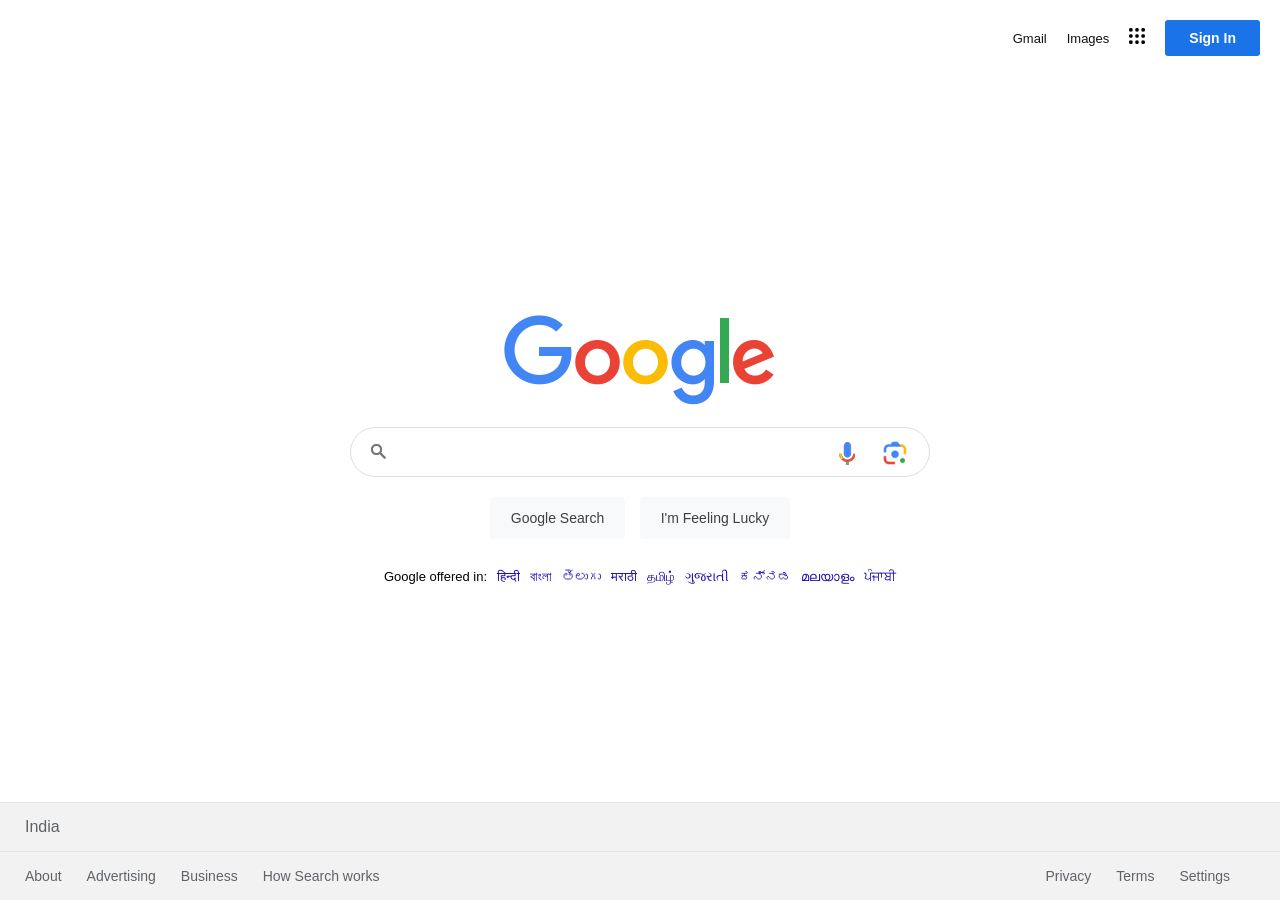
<file: Google/index.html>
<!DOCTYPE html>
<html lang="en">

<head>
    <meta charset="UTF-8">
    <meta name="viewport" content="width=device-width, initial-scale=1.0">
    <title>Google</title>
    <link rel="stylesheet" href="styles.css">
    
    <link rel="website icon" type="png" href="images/google_icon.png">
</head>

<body>
    <section>
        <header>
            <ul>
                <li>
                    <a href="">Gmail</a>
                </li>
                <li>
                    <a href="">Images</a>
                </li>
                <li>
                    <a href=""><img src="./images/menuIcon.png" alt=""></a>
                </li>
                <li>
                    <button>Sign In</button>
                </li>
            </ul>
        </header>

        <div class="main">
            <img src="./images/google.png" alt="">
            <div class="searchBox">
                <input type="text" class="search" id="search">
                <div class="icons">
                    <div>
                        <img src="./images/search.png" alt="">
                    </div>
                    <div class="miclens">
                        <img src="./images/mic.png" alt="">
                        <img src="./images/googlelens.png" alt="">
                    </div>
                </div>
            </div>
            <div class="buttons">
                <button class="searchbtn" id="clicks">Google Search</button>
                <button>I'm Feeling Lucky</button>

            </div>
            <ul class="languages">
                <li>Google offered in:</li>
                <li>
                    <a href="">हिन्दी</a>
                </li>
                <li>
                    <a href="">বাংলা</a>
                </li>
                <li>
                    <a href="">తెలుగు</a>
                </li>
                <li>
                    <a href="">मराठी
                    </a>
                </li>
                <li>
                    <a href="">தமிழ்</a>
                </li>
                <li>
                    <a href="">ગુજરાતી</a>
                </li>
                <li>
                    <a href="">ಕನ್ನಡ</a>
                </li>
                <li>
                    <a href="">മലയാളം</a>
                </li>
                <li>
                    <a href="">ਪੰਜਾਬੀ</a>
                </li>

            </ul>
        </div>
        <div class="footer">
            <div class="row row1">
                <p class="country">India</p>
            </div>
            <div class="row row2">
                <ul>
                    <li><a href="">About</a></li>
                    <li><a href="">Advertising</a></li>
                    <li><a href="">Business</a></li>
                    <li><a href="">How Search works</a></li>


                </ul>
                <ul>
                    <li><a href="">Privacy</a></li>
                    <li><a href="">Terms</a></li>
                    <li><a href="">Settings</a></li>
                </ul>
            </div>
        </div>
    </section>
</body>
<script>
    let query=document.querySelector('.search');
    let searchbtn=document.querySelector('.searchbtn');

    searchbtn.onclick=function(){
        let url = 'https://www.google.com/search?q='+query.value;

        window.open(url,'_self');
    }

    search.addEventListener('keydown', function(e) {
      if (e.key === 'Enter') clicks.click();
    });
</script>
</html>
</file>
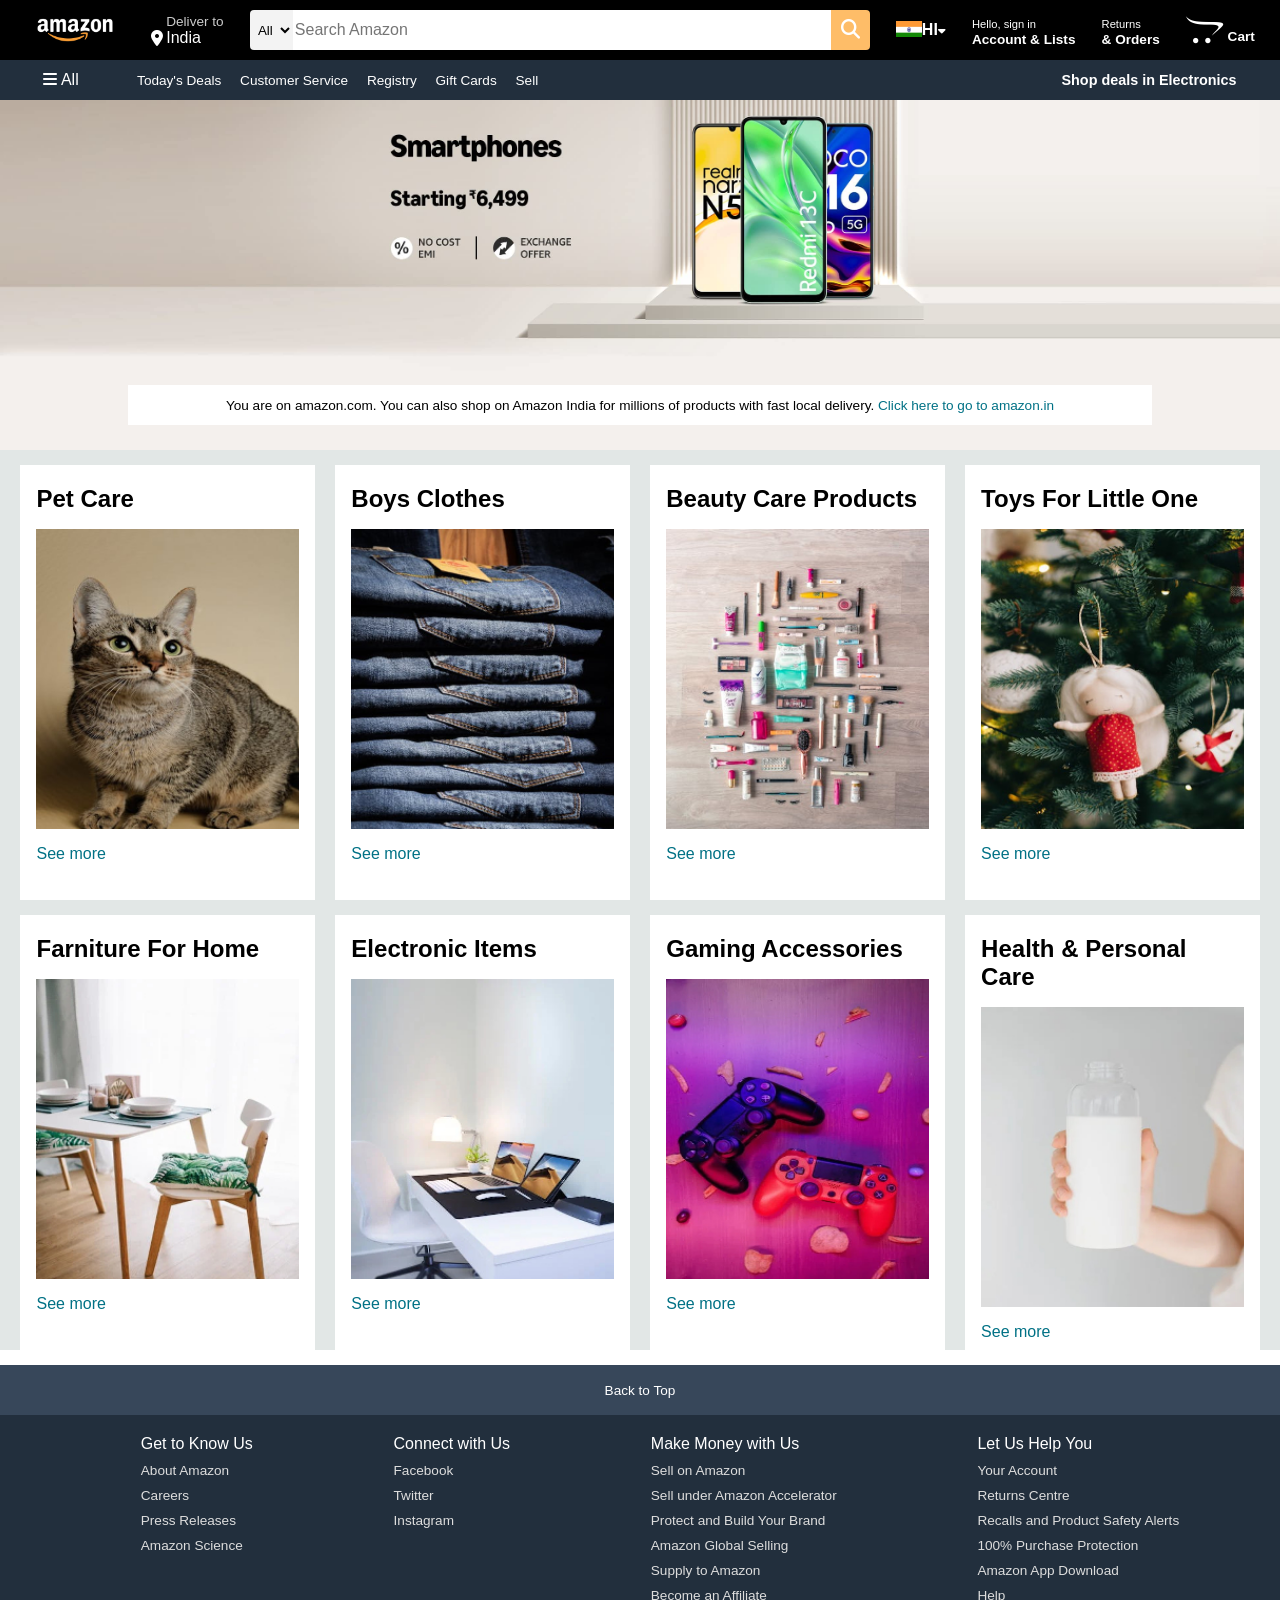
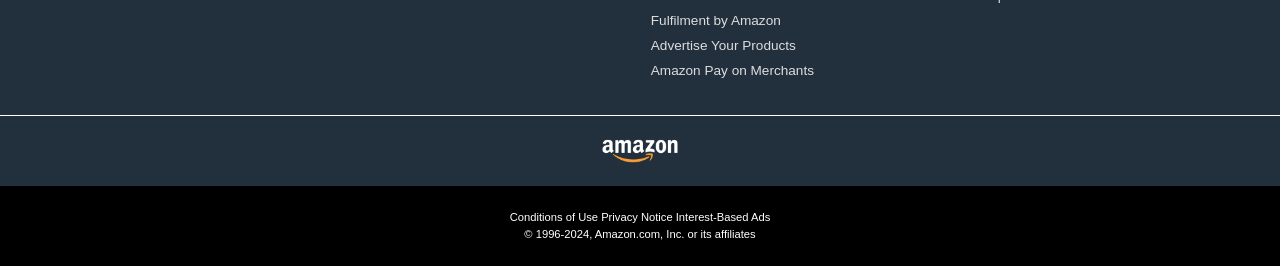
<file: Amazon/Amazon_Cloning.html>
<!DOCTYPE html>
<html lang="en">
<head>
    <meta charset="UTF-8">
    <meta name="viewport" content="width=device-width, initial-scale=1.0">
    <title>Online Shopping site in India: Shop Online for Mobiles, Books, Watches, Shoes and More</title>
    <link rel="stylesheet" href="https://cdnjs.cloudflare.com/ajax/libs/font-awesome/6.7.2/css/all.min.css" integrity="sha512-Evv84Mr4kqVGRNSgIGL/F/aIDqQb7xQ2vcrdIwxfjThSH8CSR7PBEakCr51Ck+w+/U6swU2Im1vVX0SVk9ABhg==" crossorigin="anonymous" referrerpolicy="no-referrer" />
    <link rel="stylesheet" href="Amazon_Cloning.css">
    
    <link rel="website icon" type="png" href="Images/web_icon.png">
</head>

<body>

    <header>
        <div class="navbar">

            <!-- /* box 1 */ -->
            <div class="nav-logo border">
                <div class="logo"></div>
            </div>

            <!-- /* box 2 */ -->
            <div class="nav-address border">
                <p class="add-1">Deliver to</p>
                <div class="add-icon">
                    <i class="fa-solid fa-location-dot"></i>
                    <p class="add-2">India</p>
                </div>
            </div>

            <!-- /* box 3 */ -->
            <div class="nav-search border">
                <select class="search—select">
                    <option>All</option>
                </select>
                <input placeholder="Search Amazon" class="search-input" id="search">
                <div class="search_icon">
                    <i class="fa-solid fa-magnifying-glass" id="clicks"></i>
                </div>
            </div>

            <!-- /* box 4 */ -->
            <div class="nav-flag border">
                <div class="flag"></div>
                HI
                <i class="fa-solid fa-caret-down"></i>
            </div>

            <!-- /* box 5 */ -->
            <div class="nav-signin border">
                <p><span>Hello, sign in</span></p>
                <p class="nav-second">Account & Lists</p>
            </div>

            <!-- /* box 6 */ -->
            <div class="nav-return border">
                <p><span>Returns</span></p>
                <p class="nav-second">& Orders</p>
            </div>

            <!-- /* box 7 */ -->
            <div class="nav-cart border">
                <i class="fa-brands fa-opencart"></i>
                Cart
            </div>
        </div>

        <!-- /* panel */ -->
        <div class="panel">

            <!-- /* panel 1*/ -->
            <div class="panel-all">
                <i class="fa-solid fa-bars"></i>
                All
            </div>

            <!-- /* panel 2*/ -->
            <div class="panel-ops">
                <p>Today's Deals</p>
                <p>Customer Service</p>
                <p>Registry</p>
                <p>Gift Cards</p>
                <p>Sell</p>
            </div>

            <!-- /* panel 3*/ -->
            <div class="panel-deals">
                Shop deals in Electronics
            </div>
        </div>
    </header>

    <!-- /* hero-section */ -->
    <div class="hero-section">
        <div class="hero-msg">
            <p>You are on amazon.com. You can also shop on Amazon India for millions of products with fast local delivery. <a>Click here to go to amazon.in</a></p>
        </div>
    </div>

    <!-- /* shop-section */ -->
    <div class="shop-section">
        <div class="box">
            <div class="box-content">
                <h2>Pet Care</h2>
                <div class="box-img" style="background-image: url('Images/b1.jpg')"></div>
                <p>See more</p>
            </div>
        </div>
        <div class="box">
            <div class="box-content">
                <h2>Boys Clothes</h2>
                <div class="box-img" style="background-image: url('Images/b2.jpg')"></div>
                <p>See more</p>
            </div>
        </div>
        <div class="box">
            <div class="box-content">
                <h2>Beauty Care Products</h2>
                <div class="box-img" style="background-image: url('Images/b3.jpg')"></div>
                <p>See more</p>
            </div>
        </div>
        <div class="box">
            <div class="box-content">
                <h2>Toys For Little One</h2>
                <div class="box-img" style="background-image: url('Images/b4.jpg')"></div>
                <p>See more</p>
            </div>
        </div>
        <div class="box">
            <div class="box-content">
                <h2>Farniture For Home</h2>
                <div class="box-img" style="background-image: url('Images/b5.jpg')"></div>
                <p>See more</p>
            </div>
        </div>
        <div class="box">
            <div class="box-content">
                <h2>Electronic Items</h2>
                <div class="box-img" style="background-image: url('Images/b6.jpg')"></div>
                <p>See more</p>
            </div>
        </div>
        <div class="box">
            <div class="box-content">
                <h2>Gaming Accessories</h2>
                <div class="box-img" style="background-image: url('Images/b7.jpg')"></div>
                <p>See more</p>
            </div>
        </div>
        <div class="box">
            <div class="box-content">
                <h2>Health & Personal Care</h2>
                <div class="box-img" style="background-image: url('Images/b8.jpg')"></div>
                <p>See more</p>
            </div>
        </div>
    </div>
    
    <!-- /* footer */ -->
    <footer>
        <div class="foot-panel1">
            Back to Top
        </div>

        <div class="foot-panel2">
            <ul>
                <p>Get to Know Us</p>
                <a>About Amazon</a>
                <a>Careers</a>
                <a>Press Releases</a>
                <a>Amazon Science</a>
            </ul>
            <ul>
                <p>Connect with Us</p>
                <a>Facebook</a>
                <a>Twitter</a>
                <a>Instagram</a>
            </ul>
            <ul>
                <p>Make Money with Us</p>
                <a>Sell on Amazon</a>
                <a>Sell under Amazon Accelerator</a>
                <a>Protect and Build Your Brand</a>
                <a>Amazon Global Selling</a>
                <a>Supply to Amazon</a>
                <a>Become an Affiliate</a>
                <a>Fulfilment by Amazon</a>
                <a>Advertise Your Products</a>
                <a>Amazon Pay on Merchants</a>
            </ul>
            <ul>
                <p>Let Us Help You</p>
                <a>Your Account</a>
                <a>Returns Centre</a>
                <a>Recalls and Product Safety Alerts</a>
                <a>100% Purchase Protection</a>
                <a>Amazon App Download</a>
                <a>Help</a>
            </ul>
        </div>

        <div class="foot-panel3">
            <div class="logo"></div>
        </div>

        <div class="foot-panel4">
            <div class="pages">
                <a>Conditions of Use</a>
                <a>Privacy Notice</a>
                <a>Interest-Based Ads</a>
            </div>
            <div class="copyright">
                © 1996-2024, Amazon.com, Inc. or its affiliates
            </div>
        </div>
    </footer>
</body>
<script>
    let query=document.querySelector('.search-input');
    let searchbtn=document.querySelector('.search_icon');

    searchbtn.onclick=function(){
        let url = 'https://www.amazon.com/s?k='+query.value;

        window.open(url,'_self');
    }

    search.addEventListener('keydown', function(e) {
      if (e.key === 'Enter') clicks.click();
    });
</script>
</html>
</file>
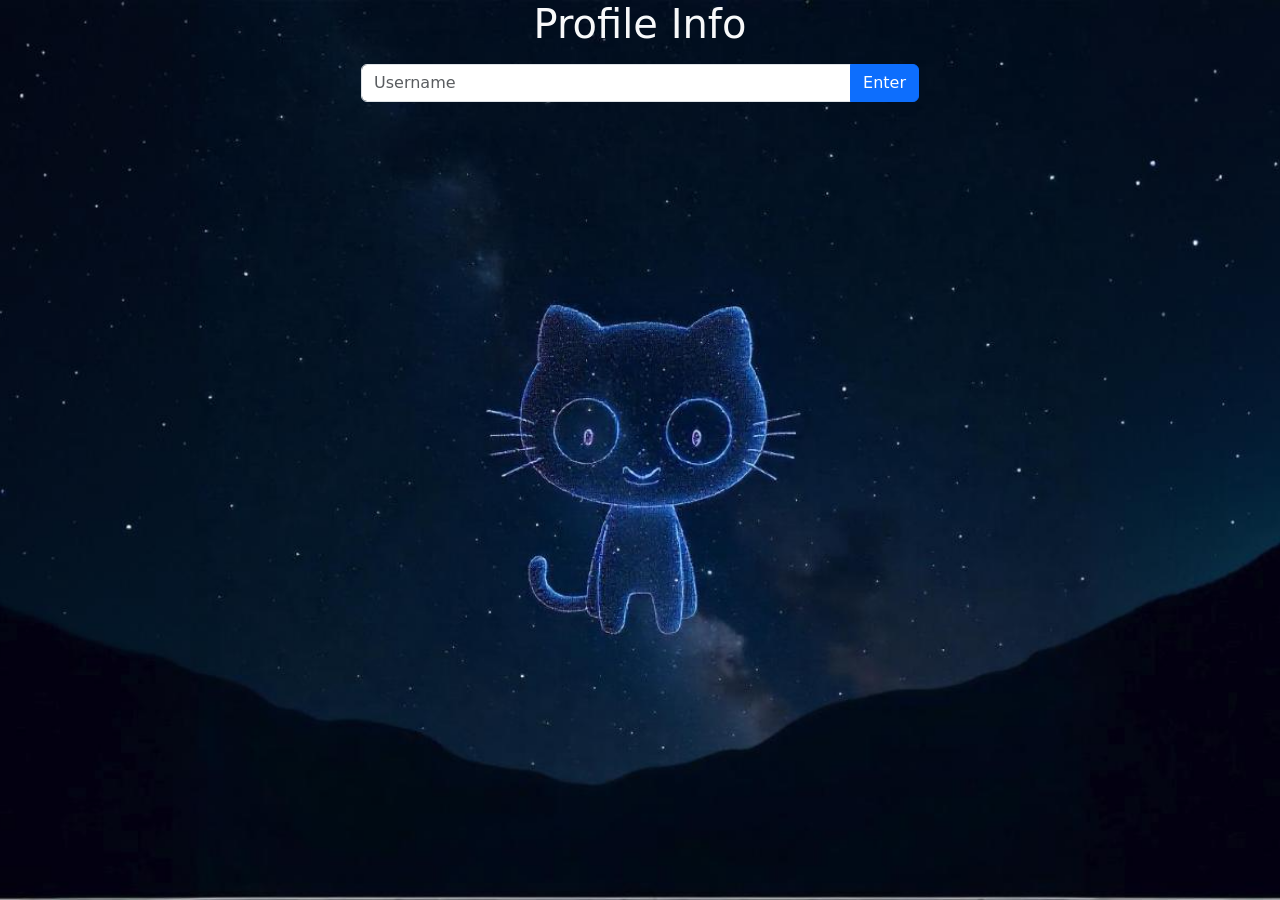
<file: Github_Profile/Github_Profile.html>
<!DOCTYPE html>
<html lang="en">
<head>
    <meta charset="UTF-8">
    <meta name="viewport" content="width=device-width, initial-scale=1.0">
    <title>Github Profiles</title>
    <link href="https://cdn.jsdelivr.net/npm/bootstrap@5.3.6/dist/css/bootstrap.min.css" rel="stylesheet"
        integrity="sha384-4Q6Gf2aSP4eDXB8Miphtr37CMZZQ5oXLH2yaXMJ2w8e2ZtHTl7GptT4jmndRuHDT" crossorigin="anonymous">

    <link rel="website icon" type="png" href="Image/Github_icon.png">

    <style>
        body {
            background-image: url(Image/Github_Profile.png);
            background-size: cover;
            background-repeat: no-repeat;
            background-position: center;
            background-attachment: fixed;
        }
    </style>
</head>

<body>
    <div class="container text-center ">
        <div>
            <h1 class="text-light">Profile Info</h1>
        </div>
        <div class="input-group mt-3 w-50 mx-auto">
            <input type="text" class="form-control" id="bhailikh" placeholder="Username">
            <button id="bhaiclick" class="btn btn-primary">Enter</button>
        </div>

        <div class="card mx-auto mt-4 d-none" style="width: 400px;">
            <img id="bhaiphoto" class="card-img-top">
            <div class="card-body">
                <h5 id="bhainaam" class="card-title"></h5>
                <p id="bhaidata" class="card-text"></p>
            </div>
            <div>
                <button id="bhaiview" class="btn btn-primary mb-3"></button>
            </div>
        </div>
    </div>

    <script src="Github_Profile.js"></script>

</body>
</html>
</file>
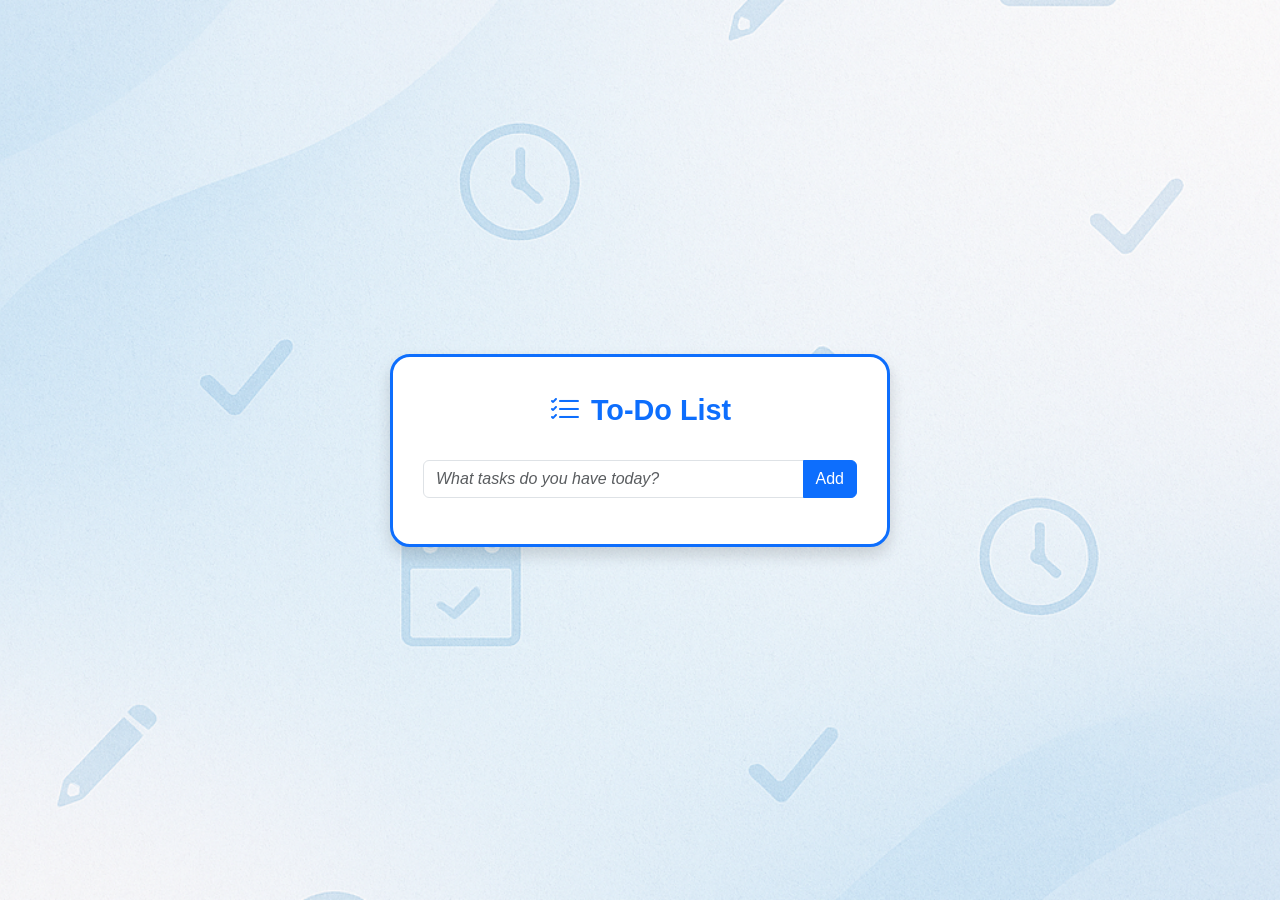
<file: T0_Do/ToDo_List.html>
<!DOCTYPE html>
<html lang="en">
<head>
  <meta charset="UTF-8" />
  <meta name="viewport" content="width=device-width, initial-scale=1.0" />
  <title>To-Do List</title>
  
  <link href="https://cdn.jsdelivr.net/npm/bootstrap@5.3.6/dist/css/bootstrap.min.css" rel="stylesheet" />
  <link rel="stylesheet" href="https://cdn.jsdelivr.net/npm/bootstrap-icons@1.3.0/font/bootstrap-icons.css" />
  
  <link rel="stylesheet" href="ToDo_List.css">

  <link rel="website icon" type="png" href="Image/TODO_icon.png">
</head>
<body>

  <div class="todo-card">
    <div class="todo-header">
      <i class="bi bi-list-check"></i>
      <h1>To-Do List</h1>
    </div>

    <div class="input-group mb-3">
      <input type="text" id="taskInput" class="form-control" placeholder="What tasks do you have today?" />
      <button id="addTaskBtn" class="btn btn-primary">Add</button>
    </div>

    <ul id="taskList" class="list-group"></ul>
  </div>

  <script src="ToDo_List.js"></script>
</body>
</html>
</file>
<file: Google/styles.css>
* {
    margin: 0;
    padding: 0;
    box-sizing: border-box;
    font-family: 'arial', sans-serif;
}

section {
    position: absolute;
    width: 100%;
    display: flex;
    justify-content: center;
    align-items: center;
    min-height: 100vh;
}

section header {
    position: absolute;
    top: 0;
    width: 100%;
    display: flex;
    justify-content: flex-end;
    padding: 20px;
}

section header ul {
    display: flex;
    justify-content: center;
    align-items: center;
}

section header ul li {
    list-style: none;
    margin-left: 20px;
}

section header ul li a {
    color: #111;
    text-decoration: none;
    font-size: 13px;
}

section header ul li button {
    background: #1a73e8;
    border: none;
    outline: none;
    padding: 10px 24px;
    color: #fff;
    font-size: 14px;
    font-weight: 700;
    border-radius: 3px;
    cursor: pointer;
}

section .main {
    width: 580px;
    display: flex;
    flex-direction: column;
    align-items: center;
    justify-content: center;
}

section .main .searchBox {
    position: relative;
    width: 100%;
    margin-top: 20px;
}

section .main .searchBox .search {
    width: 100%;
    padding: 15px;
    padding-left: 45px;
    padding-right: 60px;
    border-radius: 30px;
    border: 1px solid #dedede;
    outline: none;
    font-size: 16px;
}

section .main .searchBox .icons {
    position: absolute;
    top: 0;
    width: 100%;
    display: flex;
    padding: 11px 20px;
    justify-content: space-between;
    align-items: center;
    pointer-events: none;
}

section .main .searchBox .icons .miclens {
    display: flex;
    align-items: center;
    gap: 25px;
}

section .main .buttons {
    margin-top: 20px;
}

section .main .buttons button {
    margin: 0 5px;
    padding: 12px 20px;
    color: #3c4043;
    background: #f8f9fa;
    font-size: 14px;
    border: none;
    cursor: pointer;
    border-radius: 4px;
    border: 1px solid transparent;
    outline: none;
}

section .main .buttons button:hover {
    border: 1px solid #dedede;
}

section .main .languages {
    display: flex;
    margin-top: 30px;
}

section .main .languages li {
    list-style: none;
    margin: 0 5px;
    font-size: 13px;
}

section .main .languages li a {
    text-decoration: none;
    color: #1a0dab;
}

section .main .languages li a:hover {
    text-decoration: underline;
}

section .footer {
    position: absolute;
    bottom: 0;
    left: 0;
    width: 100%;
    background: #f2f2f2;
}

section .footer .row {
    padding: 15px 25px;
    border-top: 1px solid rgba(0, 0, 0, 0.05);
    color: #5f6368;
}

section .footer .row.row2 {
    display: flex;
    justify-content: space-between;
}

section .footer .row.row2 ul {
    display: flex;
}

section .footer .row.row2 ul li {
    list-style: none;
}

section .footer .row.row2 ul li a {
    text-decoration: none;
    font-size: 14px;
    color: #5f6368;
    margin-right: 25px;
}
</file>
<file: Amazon/Amazon_Cloning.css>
* {
    margin: 0;
    font-family: Arial;
    border: border-box;
}

.navbar {
    height: 60px;
    background-color: black;
    color: white;
    display: flex;
    align-items: center;
    justify-content: space-evenly;
}

/* box 1 */
.nav-logo {
    height:50px;
    width: 100px;
}


.border {
    border: 1.5px solid transparent;
}

.border:hover {
    border: 1.5px solid white;
}

/* box 2 */
.add-1 {
    color: #cccccc;
    font-size: 0.85rem;
    margin-left: 15px;

}

.add-2 {
    font-size: 1rem;
    margin-left: 3px;
}

.add-icon {
    display: flex;
    align-items: center;
}

/* box 3 */
.nav-search {
    display: flex;
    justify-content: space-evenly;
    background-color: black;
    height: 40px;
    width: 620px;
    border-radius: 4px;
}

.nav-search:hover {
    border: 2px solid orange;
}

.search—select {
    background-color: #f3f3f3;
    width: 50px;
    text-align: center;
    border-top-left-radius: 4px;
    border-bottom-left-radius: 4px;
    border: none;
}

.search-input {
    width: 100%;
    font-size: 1rem;
    border: none;
}

.search_icon {
    width: 45px;
    display: flex;
    justify-content: center;
    align-items: center;
    font-size: 1.2rem;
    background-color: #febd68;
    border-top-right-radius: 4px;
    border-bottom-right-radius: 4px;
}

/* box 4 */
.nav-flag {
    display: flex;
    font-weight: 700;
}
.flag {
    background-image: url("Images/Indian-Flag.jpg");
    background-size: cover;
    height: 16px;
    width: 26px;
}

.nav-flag i {
    font-size: 0.75rem;
    margin-top: 4px;
}

/* box 5 */
span {
    font-size: 0.7rem;
}

.nav-second {
    font-size: 0.85rem;
    font-weight: 700;
}

/* box 7 */
.nav-cart i{
    font-size: 30px;
}

.nav-cart {
    font-size: 0.85rem;
    font-weight: 700;
}

/* panel */
.panel {
    height: 40px;
    background-color: #222f3d;
    display: flex;
    color: white;
    align-items: center;
    justify-content: space-evenly;

}

/* panel 2*/
.panel-ops p{
    display: inline;
    margin-left: 15px;
}

.panel-ops {
    width: 70%;
    font-size: 0.85rem;
}

/* panel 3*/
.panel-deals {
    font-size: 0.9rem;
    font-weight: 700;
}

/* hero-section */
.hero-section {
    background-image: url("Images/hero-image.jpg");
    background-size: cover;
    height: 350px;
    display: flex;
    justify-content: center;
    align-items: flex-end;
}

.hero-msg {
    background-color: white;
    color: black;
    height: 40px;
    display: flex;
    align-items: center;
    justify-content: center;
    font-size: 0.85rem;
    width: 80%;
    margin-bottom: 25px;
}

.hero-msg a{
    color: #007185;
}

/* shop-section */
.shop-section {
    display: flex;
    flex-wrap: wrap;
    justify-content: space-evenly;
    background-color: #e2e7e6;
}

.box {
    height: 400px;
    width: 23%;
    background-color: white;
    padding: 20px 0px 15px;
    margin-top: 15px;
}

.box-img {
    background-size: cover;
    height: 300px;
    margin-top: 1rem;
    margin-bottom: 1rem;
}

.box-content {
    margin-left: 1rem;
    margin-right: 1rem;
}

.box-content p {
    color: #007185;
}

/* footer */
footer {
    margin-top: 15px;
}

.foot-panel1 {
    background-color: #37475a;
    color: white;
    height: 50px;
    display: flex;
    justify-content: center;
    align-items: center;
    font-size: 0.85rem;
}

.foot-panel2 {
    background-color: #222f3d;
    color: white;
    height: 300px;
    display: flex;
    justify-content: space-evenly;
}

ul {
    margin-top: 20px;
}

ul a {
    display: block;
    font-size: 0.85rem;
    margin-top: 10px;
    color: #dddddd;
}

.foot-panel3 {
    background-color: #222f3d;
    color: white;
    border-top: 0.5px solid white;
    height: 70px;
    display: flex;
    justify-content: center;
    align-items: center;
}

.logo {
    background-image: url("Images/Amazon_logo.png");
    background-size:cover;
    height: 50px;
    width: 100px;
}

.foot-panel4 {
    background-color: black;
    color: white;
    height: 80px; 
    text-align: center;
    font-size: 0.7rem;
}

.pages {
    padding-top: 25px;
}

.copyright {
    padding-top: 5px;
}
</file>
<file: T0_Do/ToDo_List.css>
body {
  background-image: url(Image/TODO_bg.png);
  min-height: 100vh;
  display: flex;
  align-items: center;
  justify-content: center;
  font-family: 'Segoe UI', Tahoma, Geneva, Verdana, sans-serif;
  background-size: cover;
  background-repeat: no-repeat;
  background-position: center;
  background-attachment: fixed;
}

.todo-card {
  max-width: 500px;
  width: 100%;
  background: white;
  border: 3px solid #0d6efd;
  border-radius: 20px;
  box-shadow: 0 8px 16px rgba(0, 0, 0, 0.15);
  padding: 30px;
}

.todo-header {
  display: flex;
  align-items: center;
  justify-content: center;
  margin-bottom: 25px;
}

.todo-header i {
  font-size: 2rem;
  margin-right: 10px;
  color: #0d6efd;
}

.todo-header h1 {
  font-size: 1.8rem;
  margin: 0;
  font-weight: bold;
  color: #0d6efd;
}

#taskList li:hover {
  background-color: #f8f9fa;
}

input::placeholder {
  font-style: italic;
}
</file>
